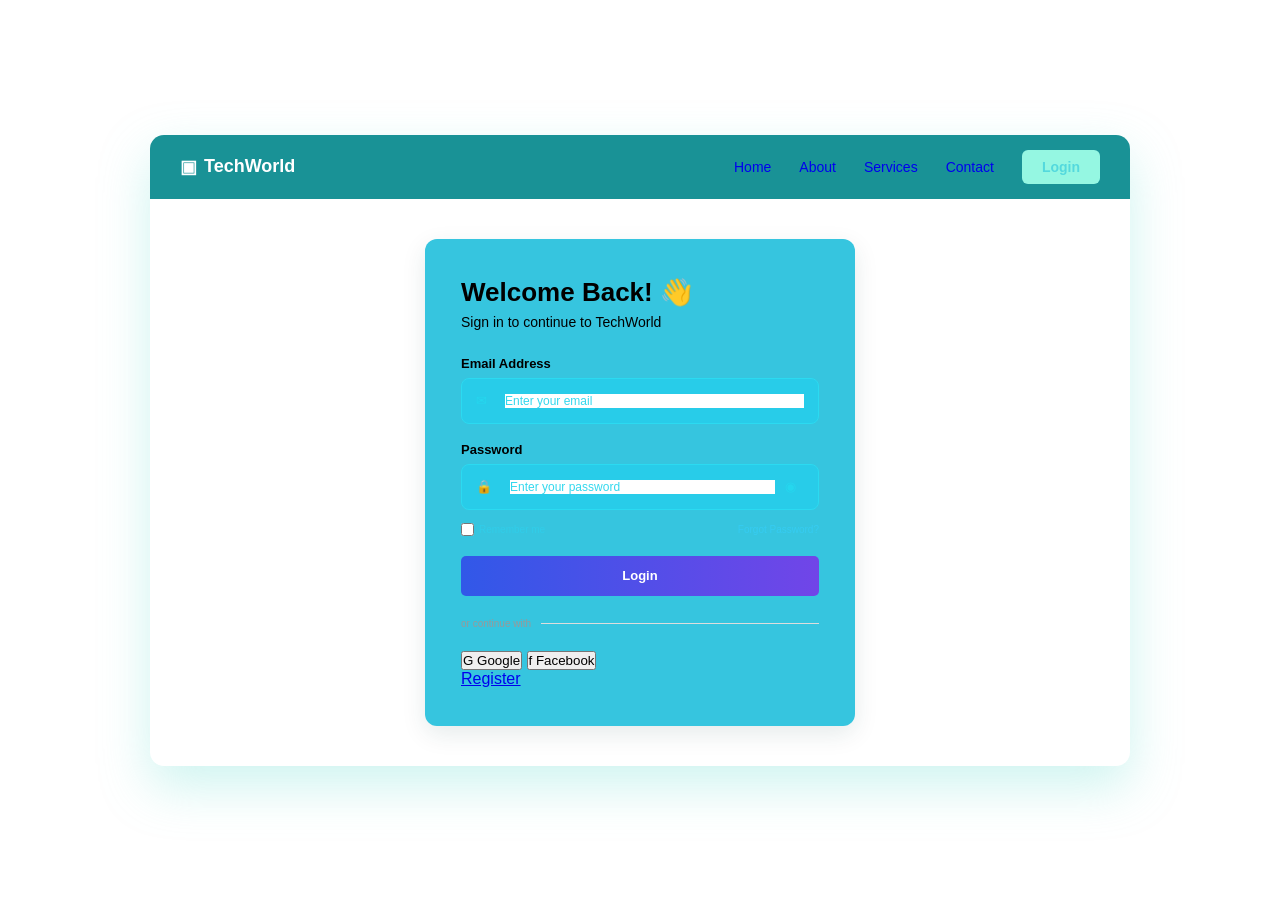
<file: index.html>
<!DOCTYPE html>
<html lang="en">
<head>
    <meta charset="UTF-8">
    <meta name="viewport" content="width=device-width, initial-scale=1.0">

    <title>TechWorld Login</title>

    
    <link rel="stylesheet" href="style.css">
</head>

<body>

    
    <div class="mainbox">

        
        <nav class="navbar">

            <div class="logo">
                <span class="logo-icon">▣</span>
                TechWorld
            </div>

            <div class="nav-links">
                <a href="#">Home</a>
                <a href="#">About</a>
                <a href="#">Services</a>
                <a href="#">Contact</a>
                <a href="#" class="login-btn">Login</a>
            </div>

        </nav>


        
        <main class="content">

            
            <div class="left">

                <div class="login-section">

                    <h1>Welcome Back! 👋</h1>

                    <p class="subtitle">
                        Sign in to continue to TechWorld
                    </p>


                    
                    <form>

                        
                        <label for="email">Email Address</label>

                        <div class="input-box">
                            <span>✉</span>
                            <input type="email"
                                id="email"
                                placeholder="Enter your email"
                            >
                        </div>


                        
                        <label for="password">Password</label>

                        <div class="input-box">
                            <span>🔒</span>
                            <input
                                type="password"
                                id="password"
                                placeholder="Enter your password"
                            >
                            <span>◉</span>
                        </div>


                        
                        <div class="options">

                            <div class="remember">
                                <input type="checkbox" id="remember">
                                <label for="remember">
                                    Remember me
                                </label>
                            </div>

                            <a href="#" class="forgot">
                                Forgot Password?
                            </a>

                        </div>


                        
                        <button type="submit" class="main-login">
                            Login
                        </button>

                    </form>


                    
                    <div class="or">
                        
                        <p>or continue with</p>
                        <span></span>
                    </div>


                    
                    <div class="social-login">

                        <button class="social-btn">
                            <span class="google">G</span>
                            Google
                        </button>

                        <button class="social-btn">
                            <span class="facebook">f</span>
                            Facebook
                        </button>

                    </div>


                    
                    <p class="register">
                        
                        <a href="#">Register</a>
                    </p>

                </div>

            </div>

        </main>

    </div>

</body>
</html>
</file>
<file: style.css>
*{
    margin:0;
    padding:0;
    box-sizing: border-box;
}

body {
    font-family: Arial, sans-serif;
    min-height: 100vh;
    display: flex;
    justify-content: center;
    align-items: center;
    padding: 24px 0;
    background: light rgb(132, 229, 241);

}


.mainbox{
    width: 92%;
    max-width: 980px;
    background:light rgb(70, 209, 252);
    border-radius: 14px;
    overflow: hidden;
    box-shadow: 0 20px 50px rgba(115, 224, 212, 0.35);
}

.navbar {
    display: flex;
    align-items: center;
    justify-content: space-between;
    height: 64px;
    padding: 0 30px;
    background:rgb(25, 146, 150);
}
.logo {
    color:white;
    font-size: 18px;
    font-weight: bold;
    display:flex;
    align-items:center;
    gap:7px;
}

.nav-links{
    list-style:none;
    display:flex;
    align-items: center;
    gap:28px;
}

.nav-links a {
    color:sea rgb(66, 226, 226);
    text-decoration: none;
    font-size: 14px;
    transition: color 0.25s;
}

.nav-links a:hover {
    color: rgb(49, 225, 231);
}

.nav-links .login-btn {
    background:  rgb(149, 247, 226);
    color: rgb(84, 217, 221);
    font-weight: 600;
    padding: 9px 20px;
    border-radius: 6px;
    transition: background 0.25s, transform 0.25s;
}

.nav-links .login-btn:hover {
    background: #5bd8e9;
    color: rgb(88, 216, 248);
    transform: translateY(-1px);
}

.content {
    display: flex;
    justify-content: center;
    padding: 40px 20px;
    background: mint rgb(56, 191, 245);
}

.left {
    width: 100%;
    max-width: 430px;
}

.login-section {
    background: rgb(54, 197, 223);
    padding: 38px 36px;
    border-radius: 12px;
    border-top: 4px solid var(--teal);
    box-shadow: 0 8px 24px rgba(13, 59, 54, 0.1);
}

.login-section h1 {
    font-size: 26px;
    color: var(--forest);
    margin-bottom: 6px;
}

.subtitle {
    font-size: 14px;
    color: var(--ink-soft);
    margin-bottom: 26px;
}


form label {
    display: block;
    font-size: 13px;
    font-weight: 600;
    color: var(--ink);
    margin-bottom: 7px;
}

.input-box {
    display: flex;
    align-items: center;
    gap: 10px;
    height: 46px;
    padding: 0 14px;
    margin-bottom: 18px;
    background: #28cce9;
    border: 1.5px solid rgb(43, 218, 241);
    border-radius: 8px;
    transition: border-color 0.25s, box-shadow 0.25s, background 0.25s;
}
.input-box span {
    font-size: 13px;
    color: #25d7ee;
    margin-right: 8px;
}

.input-box input {
    border: none;
    outline: none;
    width: 100%;
    font-size: 12px;
    color: #1ce3f1;
}

.input-box input::placeholder {
    color: #34d8ee;
}




.options {
    display: flex;
    justify-content: space-between;
    align-items: center;
    margin-top: -5px;
    margin-bottom: 20px;
}

.remember {
    display: flex;
    align-items: center;
    gap: 5px;
}

.remember input {
    width: 13px;
    height: 13px;
}

.remember label {
    margin: 0;
    font-size: 10px;
    font-weight: normal;
    color: #31cde9;
}

.forgot {
    text-decoration: none;
    font-size: 10px;
    color: #36ccf1;
}

.forgot:hover {
    text-decoration: underline;
}




.main-login {
    width: 100%;
    height: 40px;
    border: none;
    border-radius: 5px;
    background: linear-gradient(90deg, #3158e8, #7145e8);
    color: white;
    font-size: 13px;
    font-weight: bold;
    cursor: pointer;
}

.main-login:hover {
    opacity: 0.9;
}




.or {
    display: flex;
    align-items: center;
    gap: 10px;
    margin: 22px 0;
}

.or span {
    height: 1px;
    background: #dddddd;
    flex: 1;
}

.or p {
    font-size: 10px;
    color: #999;
    white-space: nowrap;
}
</file>
